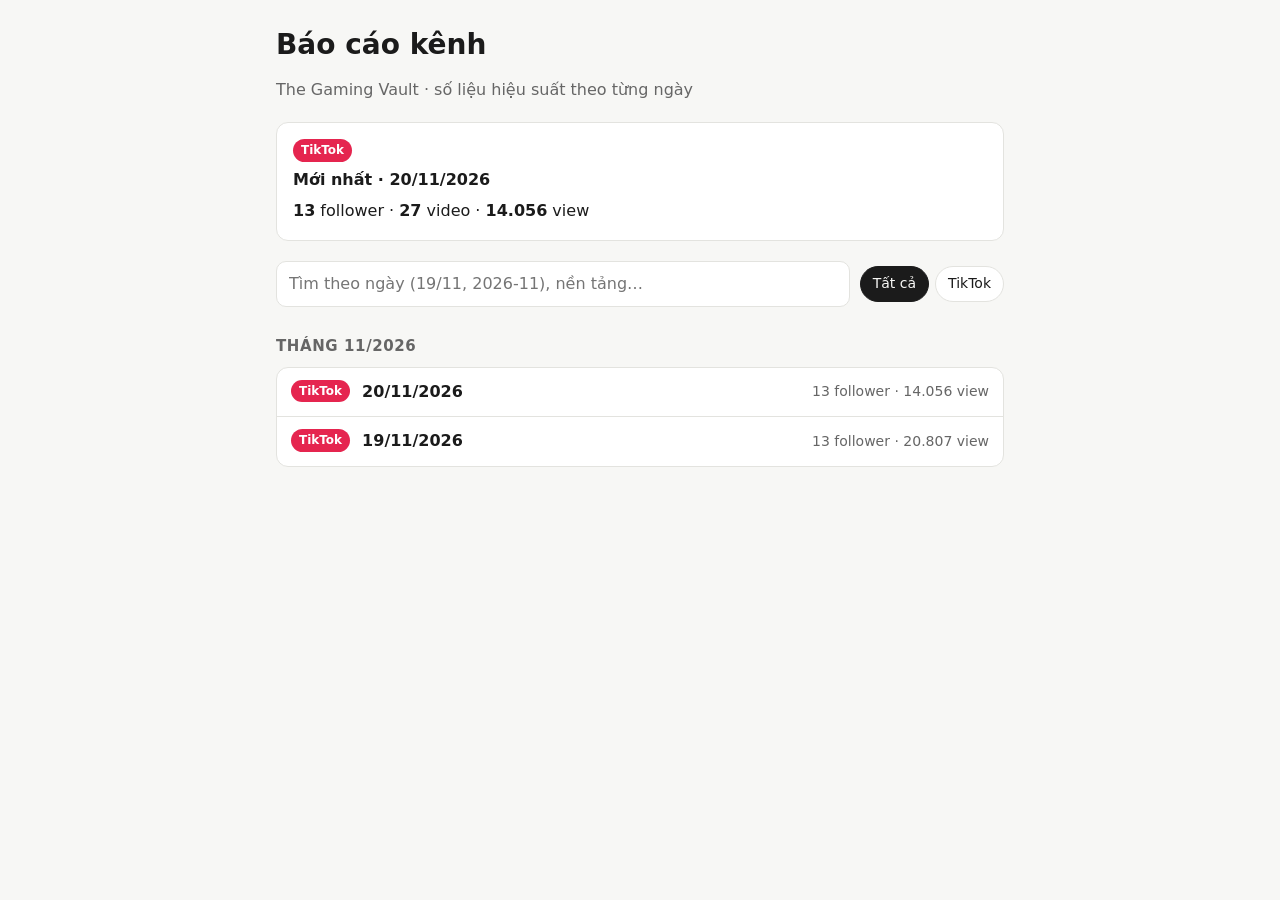
<file: reports/index.html>
<!doctype html>
<html lang="vi">
<head>
<meta charset="utf-8">
<meta name="viewport" content="width=device-width,initial-scale=1">
<meta name="robots" content="noindex">
<title>Báo cáo kênh</title>
<link rel="stylesheet" href="style.css">
</head>
<body>
<main class="wrap">
  <header class="top">
    <h1>Báo cáo kênh</h1>
    <p class="mut">The Gaming Vault · số liệu hiệu suất theo từng ngày</p>
  </header>

  <section id="latest" class="cards" aria-label="Bản mới nhất"></section>

  <div class="tools">
    <input id="q" type="search" placeholder="Tìm theo ngày (19/11, 2026-11), nền tảng…" autocomplete="off">
    <div id="chips" class="chips" role="group" aria-label="Lọc nền tảng"></div>
  </div>

  <section id="list" aria-live="polite"></section>
  <p id="empty" class="mut" hidden>Không có báo cáo nào khớp.</p>
</main>
<script>
const NAMES = { tiktok: "TikTok", youtube: "YouTube", instagram: "Instagram" };
const fmt = n => n == null ? "–" : Number(n).toLocaleString("vi-VN");
const dmy = iso => { const [y, m, d] = iso.split("-"); return `${d}/${m}/${y}`; };
const params = new URLSearchParams(location.search);
let filter = params.get("p") || "all";
let all = [];

function card(r) {
  const s = r.summary || {};
  return `<a class="card" href="view.html?f=${encodeURIComponent(r.file)}">
    <span class="tag tag-${r.platform}">${NAMES[r.platform] || r.platform}</span>
    <strong>Mới nhất · ${dmy(r.date)}</strong>
    <span class="stats"><b>${fmt(s.followers)}</b> follower · <b>${fmt(s.videos)}</b> video · <b>${fmt(s.views)}</b> view</span>
  </a>`;
}

function row(r) {
  const s = r.summary || {};
  return `<li><a href="view.html?f=${encodeURIComponent(r.file)}">
    <span class="tag tag-${r.platform}">${NAMES[r.platform] || r.platform}</span>
    <span class="d">${dmy(r.date)}</span>
    <span class="stats mut">${fmt(s.followers)} follower · ${fmt(s.views)} view</span>
  </a></li>`;
}

function render() {
  const q = document.getElementById("q").value.trim().toLowerCase();
  const items = all.filter(r =>
    (filter === "all" || r.platform === filter) &&
    (!q || [r.date, dmy(r.date), NAMES[r.platform] || r.platform, r.title || ""].join(" ").toLowerCase().includes(q))
  );
  const byMonth = {};
  for (const r of items) (byMonth[r.date.slice(0, 7)] ||= []).push(r);
  document.getElementById("list").innerHTML = Object.keys(byMonth).sort().reverse().map(m => {
    const [y, mo] = m.split("-");
    return `<h2>Tháng ${+mo}/${y}</h2><ul class="rows">${byMonth[m].map(row).join("")}</ul>`;
  }).join("");
  document.getElementById("empty").hidden = items.length > 0;
  document.querySelectorAll(".chip").forEach(c => c.setAttribute("aria-pressed", c.dataset.p === filter));
}

fetch("reports.json", { cache: "no-store" }).then(r => r.json()).then(data => {
  all = data.sort((a, b) => b.date.localeCompare(a.date) || a.platform.localeCompare(b.platform));
  const platforms = [...new Set(all.map(r => r.platform))];
  document.getElementById("latest").innerHTML = platforms.map(p => card(all.find(r => r.platform === p))).join("");
  document.getElementById("chips").innerHTML = ["all", ...platforms].map(p =>
    `<button class="chip" data-p="${p}">${p === "all" ? "Tất cả" : NAMES[p] || p}</button>`).join("");
  document.querySelectorAll(".chip").forEach(c => c.onclick = () => {
    filter = c.dataset.p;
    history.replaceState(null, "", filter === "all" ? location.pathname : `?p=${filter}`);
    render();
  });
  document.getElementById("q").oninput = render;
  render();
}).catch(() => { document.getElementById("empty").hidden = false; document.getElementById("empty").textContent = "Không tải được danh sách báo cáo."; });

addEventListener("keydown", e => {
  if (e.key === "/" && document.activeElement.id !== "q") { e.preventDefault(); document.getElementById("q").focus(); }
});
</script>
</body>
</html>
</file>
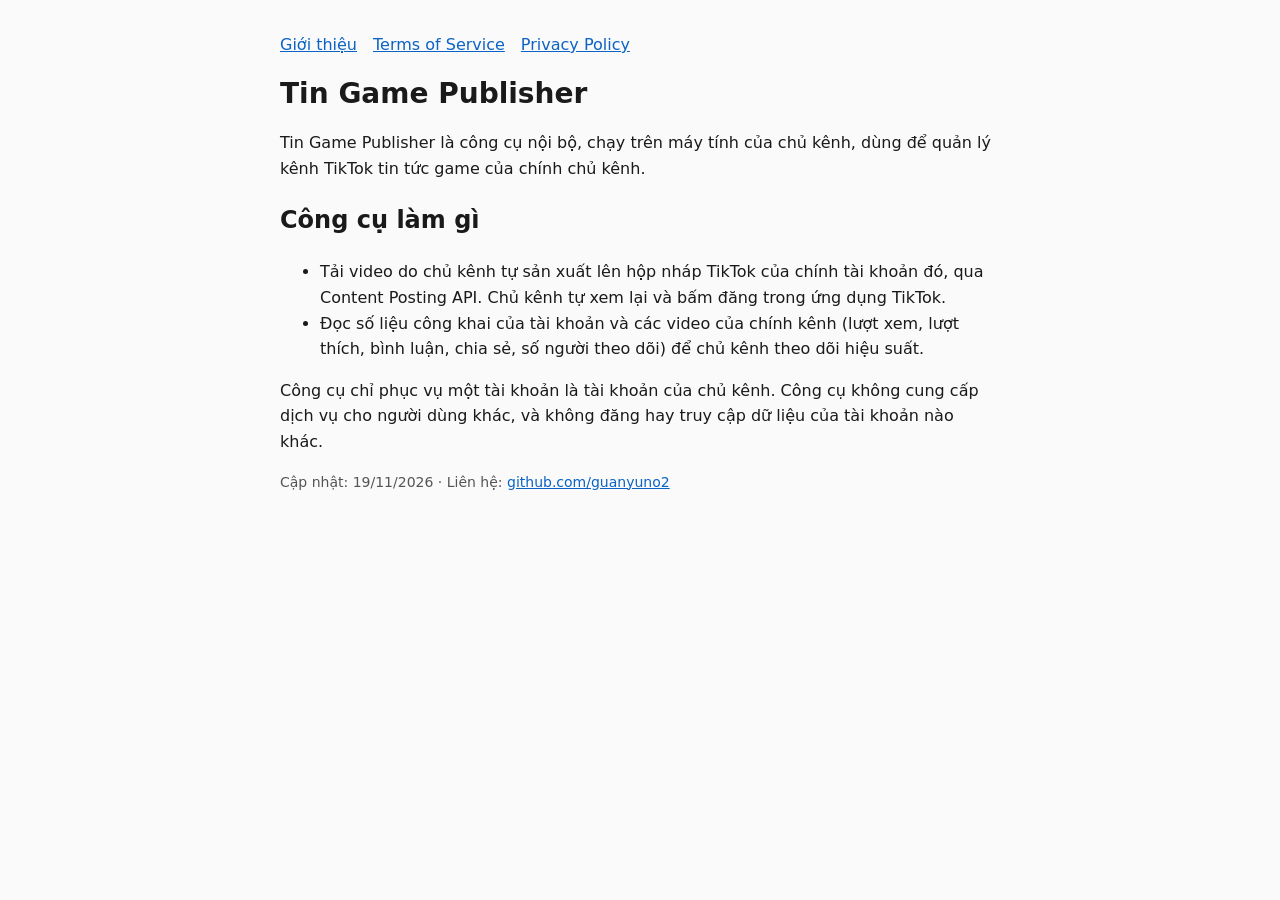
<file: tiktok-tool/index.html>
<!doctype html>
<html lang="vi"><head><meta charset="utf-8"><meta name="viewport" content="width=device-width,initial-scale=1"><title>Tin Game Publisher</title><style>:root{--bg:#fafafa;--fg:#1a1a1a;--mut:#555;--acc:#0b63c5}@media (prefers-color-scheme:dark){:root{--bg:#121212;--fg:#eaeaea;--mut:#aaa;--acc:#6aa8ff}}body{margin:0;background:var(--bg);color:var(--fg);font:16px/1.6 system-ui,sans-serif}main{max-width:720px;margin:0 auto;padding:32px 16px}a{color:var(--acc)}nav a{margin-right:16px}.mut{color:var(--mut);font-size:14px}h1{font-size:28px;line-height:1.25}</style></head><body><main><nav><a href="./">Giới thiệu</a><a href="terms.html">Terms of Service</a><a href="privacy.html">Privacy Policy</a></nav>
<h1>Tin Game Publisher</h1>
<p>Tin Game Publisher là công cụ nội bộ, chạy trên máy tính của chủ kênh, dùng để quản lý kênh TikTok tin tức game của chính chủ kênh.</p>
<h2>Công cụ làm gì</h2>
<ul>
<li>Tải video do chủ kênh tự sản xuất lên hộp nháp TikTok của chính tài khoản đó, qua Content Posting API. Chủ kênh tự xem lại và bấm đăng trong ứng dụng TikTok.</li>
<li>Đọc số liệu công khai của tài khoản và các video của chính kênh (lượt xem, lượt thích, bình luận, chia sẻ, số người theo dõi) để chủ kênh theo dõi hiệu suất.</li>
</ul>
<p>Công cụ chỉ phục vụ một tài khoản là tài khoản của chủ kênh. Công cụ không cung cấp dịch vụ cho người dùng khác, và không đăng hay truy cập dữ liệu của tài khoản nào khác.</p>
<p class="mut">Cập nhật: 19/11/2026 · Liên hệ: <a href="https://github.com/guanyuno2">github.com/guanyuno2</a></p></main></body></html>
</file>
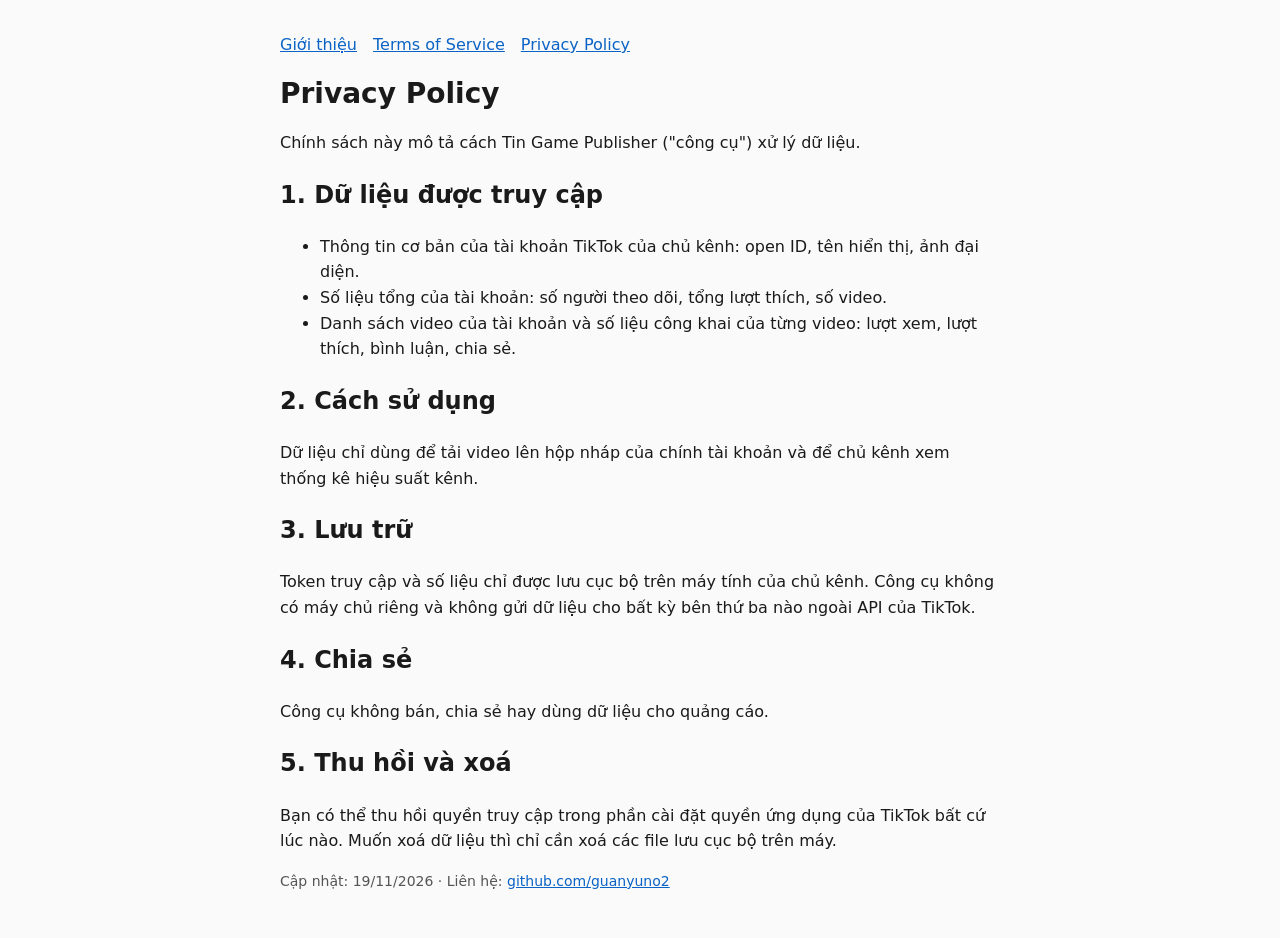
<file: tiktok-tool/privacy.html>
<!doctype html>
<html lang="vi"><head><meta charset="utf-8"><meta name="viewport" content="width=device-width,initial-scale=1"><title>Privacy Policy</title><style>:root{--bg:#fafafa;--fg:#1a1a1a;--mut:#555;--acc:#0b63c5}@media (prefers-color-scheme:dark){:root{--bg:#121212;--fg:#eaeaea;--mut:#aaa;--acc:#6aa8ff}}body{margin:0;background:var(--bg);color:var(--fg);font:16px/1.6 system-ui,sans-serif}main{max-width:720px;margin:0 auto;padding:32px 16px}a{color:var(--acc)}nav a{margin-right:16px}.mut{color:var(--mut);font-size:14px}h1{font-size:28px;line-height:1.25}</style></head><body><main><nav><a href="./">Giới thiệu</a><a href="terms.html">Terms of Service</a><a href="privacy.html">Privacy Policy</a></nav>
<h1>Privacy Policy</h1>
<p>Chính sách này mô tả cách Tin Game Publisher ("công cụ") xử lý dữ liệu.</p>
<h2>1. Dữ liệu được truy cập</h2>
<ul>
<li>Thông tin cơ bản của tài khoản TikTok của chủ kênh: open ID, tên hiển thị, ảnh đại diện.</li>
<li>Số liệu tổng của tài khoản: số người theo dõi, tổng lượt thích, số video.</li>
<li>Danh sách video của tài khoản và số liệu công khai của từng video: lượt xem, lượt thích, bình luận, chia sẻ.</li>
</ul>
<h2>2. Cách sử dụng</h2>
<p>Dữ liệu chỉ dùng để tải video lên hộp nháp của chính tài khoản và để chủ kênh xem thống kê hiệu suất kênh.</p>
<h2>3. Lưu trữ</h2>
<p>Token truy cập và số liệu chỉ được lưu cục bộ trên máy tính của chủ kênh. Công cụ không có máy chủ riêng và không gửi dữ liệu cho bất kỳ bên thứ ba nào ngoài API của TikTok.</p>
<h2>4. Chia sẻ</h2>
<p>Công cụ không bán, chia sẻ hay dùng dữ liệu cho quảng cáo.</p>
<h2>5. Thu hồi và xoá</h2>
<p>Bạn có thể thu hồi quyền truy cập trong phần cài đặt quyền ứng dụng của TikTok bất cứ lúc nào. Muốn xoá dữ liệu thì chỉ cần xoá các file lưu cục bộ trên máy.</p>
<p class="mut">Cập nhật: 19/11/2026 · Liên hệ: <a href="https://github.com/guanyuno2">github.com/guanyuno2</a></p></main></body></html>
</file>
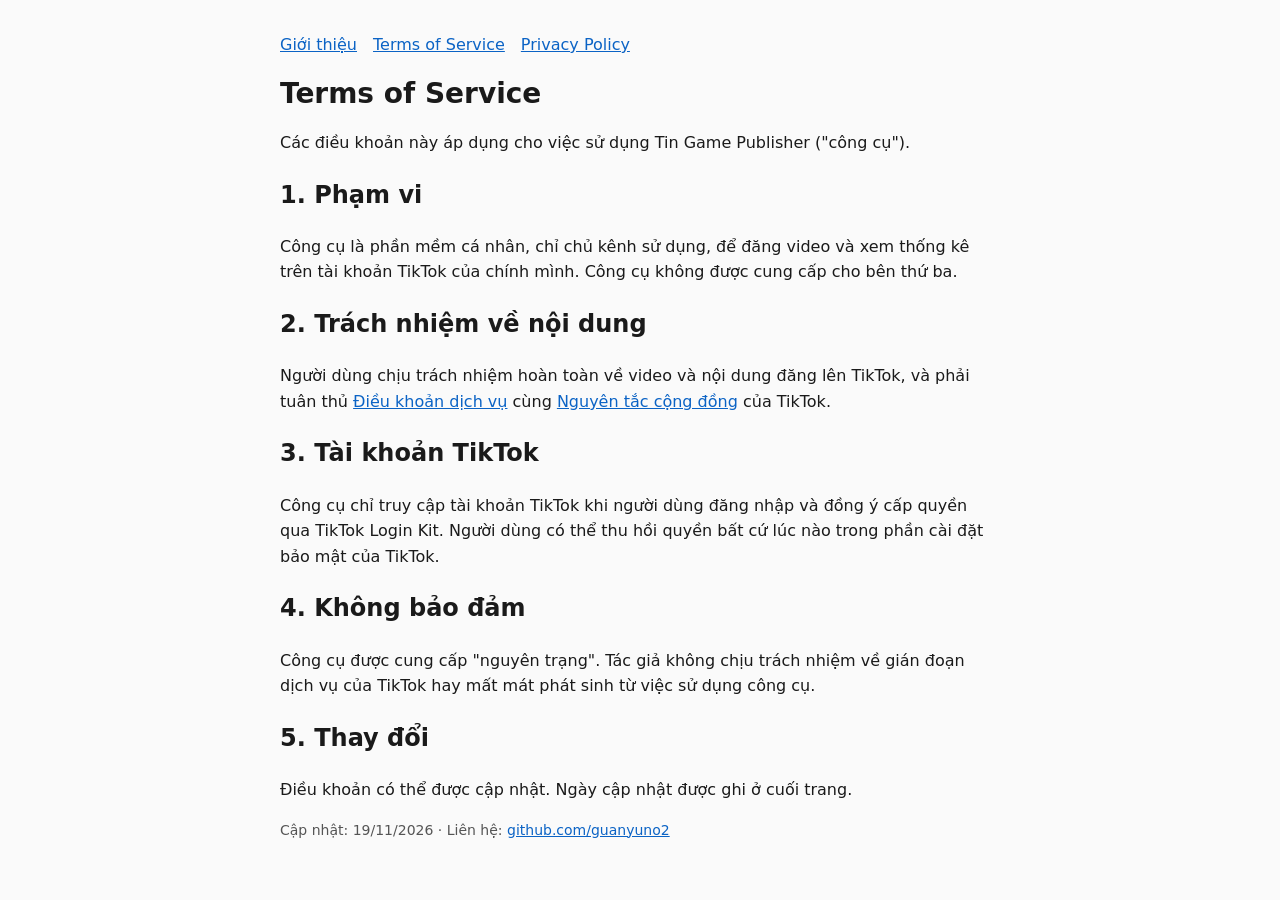
<file: tiktok-tool/terms.html>
<!doctype html>
<html lang="vi"><head><meta charset="utf-8"><meta name="viewport" content="width=device-width,initial-scale=1"><title>Terms of Service</title><style>:root{--bg:#fafafa;--fg:#1a1a1a;--mut:#555;--acc:#0b63c5}@media (prefers-color-scheme:dark){:root{--bg:#121212;--fg:#eaeaea;--mut:#aaa;--acc:#6aa8ff}}body{margin:0;background:var(--bg);color:var(--fg);font:16px/1.6 system-ui,sans-serif}main{max-width:720px;margin:0 auto;padding:32px 16px}a{color:var(--acc)}nav a{margin-right:16px}.mut{color:var(--mut);font-size:14px}h1{font-size:28px;line-height:1.25}</style></head><body><main><nav><a href="./">Giới thiệu</a><a href="terms.html">Terms of Service</a><a href="privacy.html">Privacy Policy</a></nav>
<h1>Terms of Service</h1>
<p>Các điều khoản này áp dụng cho việc sử dụng Tin Game Publisher ("công cụ").</p>
<h2>1. Phạm vi</h2>
<p>Công cụ là phần mềm cá nhân, chỉ chủ kênh sử dụng, để đăng video và xem thống kê trên tài khoản TikTok của chính mình. Công cụ không được cung cấp cho bên thứ ba.</p>
<h2>2. Trách nhiệm về nội dung</h2>
<p>Người dùng chịu trách nhiệm hoàn toàn về video và nội dung đăng lên TikTok, và phải tuân thủ <a href="https://www.tiktok.com/legal/terms-of-service">Điều khoản dịch vụ</a> cùng <a href="https://www.tiktok.com/community-guidelines">Nguyên tắc cộng đồng</a> của TikTok.</p>
<h2>3. Tài khoản TikTok</h2>
<p>Công cụ chỉ truy cập tài khoản TikTok khi người dùng đăng nhập và đồng ý cấp quyền qua TikTok Login Kit. Người dùng có thể thu hồi quyền bất cứ lúc nào trong phần cài đặt bảo mật của TikTok.</p>
<h2>4. Không bảo đảm</h2>
<p>Công cụ được cung cấp "nguyên trạng". Tác giả không chịu trách nhiệm về gián đoạn dịch vụ của TikTok hay mất mát phát sinh từ việc sử dụng công cụ.</p>
<h2>5. Thay đổi</h2>
<p>Điều khoản có thể được cập nhật. Ngày cập nhật được ghi ở cuối trang.</p>
<p class="mut">Cập nhật: 19/11/2026 · Liên hệ: <a href="https://github.com/guanyuno2">github.com/guanyuno2</a></p></main></body></html>
</file>
<file: reports/style.css>
:root {
  --bg: #f7f7f5; --panel: #ffffff; --fg: #1b1b1b; --mut: #666; --line: #e3e3df;
  --acc: #0b63c5; --tiktok: #e5254f; --youtube: #c4302b; --instagram: #b5308a;
}
@media (prefers-color-scheme: dark) {
  :root:not([data-theme="light"]) {
    --bg: #121212; --panel: #1c1c1c; --fg: #ececec; --mut: #a0a0a0; --line: #2f2f2f;
    --acc: #6aa8ff; --tiktok: #ff5c7f; --youtube: #ff6b63; --instagram: #e66bc0;
  }
}
:root[data-theme="dark"] {
  --bg: #121212; --panel: #1c1c1c; --fg: #ececec; --mut: #a0a0a0; --line: #2f2f2f;
  --acc: #6aa8ff; --tiktok: #ff5c7f; --youtube: #ff6b63; --instagram: #e66bc0;
}
* { box-sizing: border-box; }
body { margin: 0; background: var(--bg); color: var(--fg); font: 16px/1.55 system-ui, -apple-system, "Segoe UI", sans-serif; }
a { color: var(--acc); }
.wrap { max-width: 760px; margin: 0 auto; padding: 28px 16px 64px; }
.wrap.wide { max-width: 1100px; }
.mut { color: var(--mut); }
h1 { font-size: 28px; line-height: 1.2; margin: 0 0 4px; }
h2 { font-size: 15px; text-transform: uppercase; letter-spacing: .04em; color: var(--mut); margin: 28px 0 8px; }
.top { margin-bottom: 20px; }

.cards { display: grid; grid-template-columns: repeat(auto-fit, minmax(220px, 1fr)); gap: 12px; margin-bottom: 20px; }
.card { display: flex; flex-direction: column; gap: 6px; padding: 16px; background: var(--panel); border: 1px solid var(--line); border-radius: 12px; color: inherit; text-decoration: none; }
.card:hover { border-color: var(--acc); }
.stats b { font-variant-numeric: tabular-nums; }

.tag { align-self: flex-start; font-size: 12px; font-weight: 600; padding: 2px 8px; border-radius: 999px; color: #fff; background: var(--mut); }
.tag-tiktok { background: var(--tiktok); } .tag-youtube { background: var(--youtube); } .tag-instagram { background: var(--instagram); }

.tools { display: flex; flex-wrap: wrap; gap: 10px; align-items: center; }
#q { flex: 1 1 260px; font: inherit; padding: 10px 12px; border: 1px solid var(--line); border-radius: 10px; background: var(--panel); color: var(--fg); }
.chips { display: flex; gap: 6px; flex-wrap: wrap; }
.chip { font: inherit; font-size: 14px; padding: 6px 12px; border-radius: 999px; border: 1px solid var(--line); background: var(--panel); color: var(--fg); cursor: pointer; }
.chip[aria-pressed="true"] { background: var(--fg); color: var(--bg); border-color: var(--fg); }

.rows { list-style: none; margin: 0; padding: 0; background: var(--panel); border: 1px solid var(--line); border-radius: 12px; overflow: hidden; }
.rows li + li { border-top: 1px solid var(--line); }
.rows a { display: flex; gap: 12px; align-items: center; flex-wrap: wrap; padding: 12px 14px; color: inherit; text-decoration: none; }
.rows a:hover { background: color-mix(in srgb, var(--acc) 8%, transparent); }
.rows .d { font-weight: 600; font-variant-numeric: tabular-nums; }
.rows .stats { margin-left: auto; font-size: 14px; }

.bar { display: flex; justify-content: space-between; gap: 12px; flex-wrap: wrap; margin-bottom: 16px; }
.nav-pn a { margin-left: 14px; cursor: pointer; }
.doc { background: var(--panel); border: 1px solid var(--line); border-radius: 12px; padding: 8px 20px 20px; }
.doc h1 { margin-top: 16px; }
.doc h2 { text-transform: none; letter-spacing: 0; font-size: 21px; color: var(--fg); border-top: 1px solid var(--line); padding-top: 18px; }
.doc h3 { font-size: 17px; margin: 20px 0 8px; }
.tbl { overflow-x: auto; margin: 8px 0 12px; }
.doc table { border-collapse: collapse; font-size: 14px; min-width: 100%; }
.doc th, .doc td { padding: 6px 10px; border-bottom: 1px solid var(--line); text-align: left; white-space: nowrap; }
.doc th { position: sticky; top: 0; background: var(--panel); font-weight: 600; }
.doc td[align="right"], .doc th[align="right"] { text-align: right; font-variant-numeric: tabular-nums; }
.doc tbody tr:hover { background: color-mix(in srgb, var(--acc) 6%, transparent); }
.doc code { font-size: 13px; background: color-mix(in srgb, var(--fg) 8%, transparent); padding: 1px 5px; border-radius: 4px; }
@media (max-width: 560px) { .doc { padding: 4px 12px 14px; } .rows .stats { margin-left: 0; width: 100%; } }
</file>
